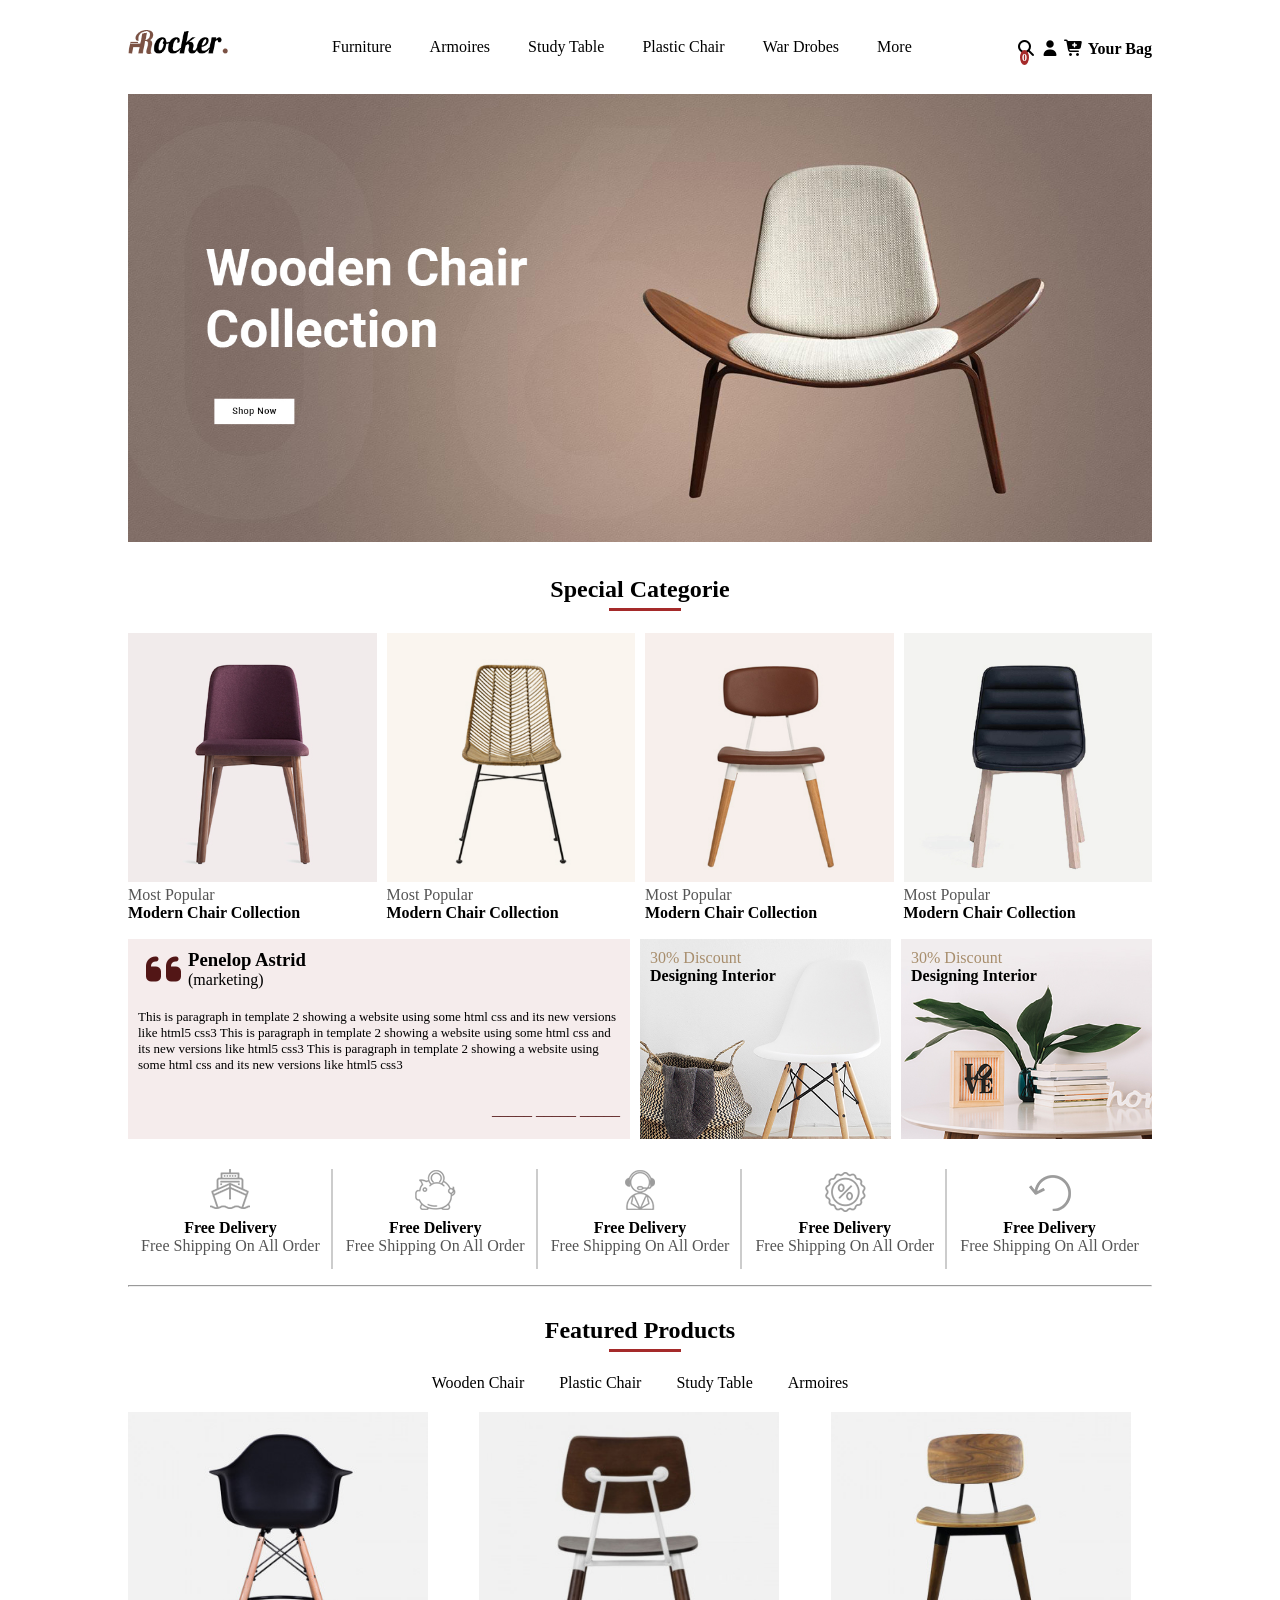
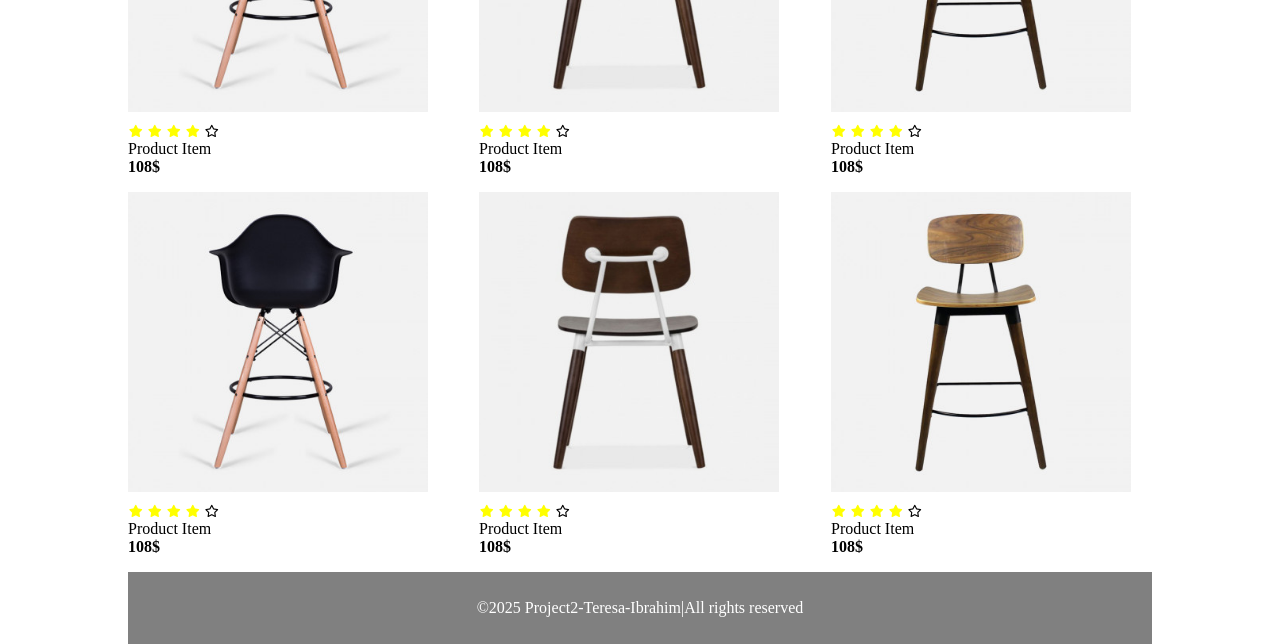
<file: Modern Furniture Store Website-TI/index.html>
<!DOCTYPE html>
<html lang="en">
<head>
    <meta charset="UTF-8">
    <meta name="viewport" content="width=device-width, initial-scale=1.0">
    <link rel="stylesheet" href="Style/style.css">
    <link rel="stylesheet" href="Style/all.css">
    <title>Project 2</title>
</head>
<body>
    <header>
        <nav class="navbar">
          <img src="image/logo.png" alt="logo">
            <ul class="Menu">
              <li><a href="#">Furniture</a>
                 <div class="dropdown">
                      <div>
                         <h4>tables</h4>
                         <p>Study table 1</p>
                         <p>Study table 2</p>
                         <p>Study table 3</p>
                         <p>Study table 4</p>
                       </div>
                       <div>
                         <h4>tables</h4>
                         <p>Study table 1</p>
                         <p>Study table 2</p>
                         <p>Study table 3</p>
                         <p>Study table 4</p>
                      </div>
                      <div>
                         <h4>tables</h4>
                         <p>Study table 1</p>
                         <p>Study table 2</p>
                         <p>Study table 3</p>
                         <p>Study table 4</p>
                       </div>
                 </div>
                </li>
                <li><a href="#">Armoires</a></li>
                <li><a href="#">Study Table</a></li>
                <li><a href="#">Plastic Chair</a></li>
                <li><a href="#">War Drobes</a></li>
                <li><a href="#">More</a></li>
            </ul>
            <div class="nav-icons">
                 <i class="fa-solid fa-magnifying-glass"></i>
                 <i class="fa-solid fa-user"></i>
                 <i class="fa-solid fa-cart-plus"></i> 
                 <span class="counter">0</span>
                 <span>Your Bag</span></a>
            </div>
        </nav>
    </header>
        <section class="hero">
            <img src="image/main-banner-1-1600x700.jpg" alt="cover" id="im">
        </section>
        <section class="special-categorie">
            <h2> Special Categorie </h2>
              <div class="products">
                 <div class="product">
                     <img src="image/category-banner1.jpg" alt="Modern Chair">
                     <p>Most Popular</p>
                     <strong>Modern Chair Collection</strong>
                     <i class="fa-solid fa-angle-right"></i>
                 </div>
                 <div class="product">
                     <img src="image/category-banner2.jpg" alt="Modern Chair">
                     <p>Most Popular</p>
                     <strong>Modern Chair Collection</strong>
                     <i class="fa-solid fa-angle-right"></i>
                 </div>
                 <div class="product">
                     <img src="image/category-banner3.jpg" alt="Modern Chair">
                     <p>Most Popular</p>
                     <strong>Modern Chair Collection</strong>
                     <i class="fa-solid fa-angle-right"></i>
                 </div>
                  <div class="product">
                     <img src="image/category-banner4.jpg" alt="Modern Chair">
                     <p>Most Popular</p>
                     <strong>Modern Chair Collection</strong>
                     <i class="fa-solid fa-angle-right"></i>
                 </div>
            </div>
            <div class="content2">
              <div class="testimonial">
                  <div class="title">
                     <i class="fa-solid fa-quote-left"></i>
                      <div>
                         <h3>Penelop Astrid</h3>
                         <p>(marketing)</p>
                      </div>
                 </div>
                 <p>This is paragraph in template 2 showing a website using some html css and its new versions like html5
                    css3 This is paragraph in template 2 showing a website using some html css and its new versions like
                    html5 css3 This is paragraph in template 2 showing a website using some html css and its new
                    versions like html5 css3
                 </p>
                 <div class="lines">_____ _____ _____</div>
               </div>
               <div class="promo1">
                  <img src="image/cms-banner-1.jpg" alt="">
                  <div>
                     <p>30% Discount</p>
                     <strong>Designing Interior</strong>
                   </div>
               </div>
               <div class="promo2">
                  <img src="image/cms-banner-2.jpg" alt="">
                  <div>
                     <p>30% Discount</p>
                     <strong>Designing Interior</strong>
                  </div>
                 </div>
              </div>
           </div>
       </section>
    <section class="services">
        <div class="icons-container">
            <div class="icon-box">
                 <div class="icon ship"></div>
                <h4>Free Delivery</h4>
                <p>Free Shipping On All Order</p>
            </div>
            <div class="icon-box">
                <div class="icon pig"></div>
                <h4>Free Delivery</h4>
                <p>Free Shipping On All Order</p>
            </div>
            <div class="icon-box">
                <div class="icon support"></div>
                <h4>Free Delivery</h4>
                <p>Free Shipping On All Order</p>
            </div>
            <div class="icon-box">
                <div class="icon discount"></div>
                <h4>Free Delivery</h4>
                <p>Free Shipping On All Order</p>
            </div>
            <div class="icon-box">
                <div class="icon return"></div>
                <h4>Free Delivery</h4>
                <p>Free Shipping On All Order</p>
            </div>
        </div>
      </section>
      <hr>
     <section class="featured-Product">
        <h2>Featured Products</h2>
        <div class="nav">
            <p>Wooden Chair</p>
            <p>Plastic Chair</p>
            <p>Study Table</p>
            <p>Armoires</p>
        </div>
        <div class="cart-container">
            <div class="flip-card">
                <div class="flip-inner">
                    <div class="flip-front">
                        <img src="image/chair1.jpg" alt="Front Image">
                    </div>
                    <div class="flip-back">
                        <img src="image/chair2.jpg" alt="Back Image">
                        <div class="social">
                            <i class="fa-brands fa-facebook-f"></i>
                            <i class="fa-brands fa-twitter"></i>
                            <i class="fa-brands fa-linkedin-in"></i>
                            <i class="fa-brands fa-instagram"></i>
                        </div>
                    </div>
                </div>
                <div class="info">
                    <div class="rate">
                        <i class="fa-solid fa-star"></i>
                        <i class="fa-solid fa-star"></i>
                        <i class="fa-solid fa-star"></i>
                        <i class="fa-solid fa-star"></i>
                        <i class="fa-regular fa-star"></i>
                    </div>
                    <p>Product Item</p>
                    <strong>108$</strong>
                </div>
            </div>
            <div class="flip-card">
                <div class="flip-inner">
                    <div class="flip-front">
                        <img src="image/chair3.jpg" alt="Front Image">
                    </div>
                    <div class="flip-back">
                        <img src="image/chair4.jpg" alt="Back Image">
                        <div class="social">
                            <i class="fa-brands fa-facebook-f"></i>
                            <i class="fa-brands fa-twitter"></i>
                            <i class="fa-brands fa-linkedin-in"></i>
                            <i class="fa-brands fa-instagram"></i>
                        </div>
                    </div>
                </div>
                <div class="info">
                    <div class="rate">
                        <i class="fa-solid fa-star"></i>
                        <i class="fa-solid fa-star"></i>
                        <i class="fa-solid fa-star"></i>
                        <i class="fa-solid fa-star"></i>
                        <i class="fa-regular fa-star"></i>
                    </div>
                    <p>Product Item</p>
                    <strong>108$</strong>
                </div>
            </div>
            <div class="flip-card">
                <div class="flip-inner">
                    <div class="flip-front">
                        <img src="image/chair5.jpg" alt="Front Image">
                    </div>
                    <div class="flip-back">
                        <img src="image/chair6.jpg" alt="Back Image">
                        <div class="social">
                            <i class="fa-brands fa-facebook-f"></i>
                            <i class="fa-brands fa-twitter"></i>
                            <i class="fa-brands fa-linkedin-in"></i>
                            <i class="fa-brands fa-instagram"></i>
                        </div>
                    </div>
                </div>
                <div class="info">
                    <div class="rate">
                        <i class="fa-solid fa-star"></i>
                        <i class="fa-solid fa-star"></i>
                        <i class="fa-solid fa-star"></i>
                        <i class="fa-solid fa-star"></i>
                        <i class="fa-regular fa-star"></i>
                    </div>
                    <p>Product Item</p>
                    <strong>108$</strong>
                </div>
            </div>
        </div>
        <div class="cart-container">
            <div class="flip-card">
                <div class="flip-inner">
                    <div class="flip-front">
                        <img src="image/chair1.jpg" alt="Front Image">
                    </div>
                    <div class="flip-back">
                        <img src="image/chair2.jpg" alt="Back Image">
                        <div class="social">
                            <i class="fa-brands fa-facebook-f"></i>
                            <i class="fa-brands fa-twitter"></i>
                            <i class="fa-brands fa-linkedin-in"></i>
                            <i class="fa-brands fa-instagram"></i>
                        </div>
                    </div>
                </div>
                <div class="info">
                    <div class="rate">
                        <i class="fa-solid fa-star"></i>
                        <i class="fa-solid fa-star"></i>
                        <i class="fa-solid fa-star"></i>
                        <i class="fa-solid fa-star"></i>
                        <i class="fa-regular fa-star"></i>
                    </div>
                    <p>Product Item</p>
                    <strong>108$</strong>
                </div>
            </div>
            <div class="flip-card">
                <div class="flip-inner">
                    <div class="flip-front">
                        <img src="image/chair3.jpg" alt="Front Image">
                    </div>
                    <div class="flip-back">
                        <img src="image/chair4.jpg" alt="Back Image">
                        <div class="social">
                            <i class="fa-brands fa-facebook-f"></i>
                            <i class="fa-brands fa-twitter"></i>
                            <i class="fa-brands fa-linkedin-in"></i>
                            <i class="fa-brands fa-instagram"></i>
                        </div>
                    </div>
                </div>
                <div class="info">
                    <div class="rate">
                        <i class="fa-solid fa-star"></i>
                        <i class="fa-solid fa-star"></i>
                        <i class="fa-solid fa-star"></i>
                        <i class="fa-solid fa-star"></i>
                        <i class="fa-regular fa-star"></i>
                    </div>
                    <p>Product Item</p>
                    <strong>108$</strong>
                </div>
            </div>
            <div class="flip-card">
                <div class="flip-inner">
                    <div class="flip-front">
                        <img src="image/chair5.jpg" alt="Front Image">
                    </div>
                    <div class="flip-back">
                        <img src="image/chair6.jpg" alt="Back Image">
                        <div class="social">
                            <i class="fa-brands fa-facebook-f"></i>
                            <i class="fa-brands fa-twitter"></i>
                            <i class="fa-brands fa-linkedin-in"></i>
                            <i class="fa-brands fa-instagram"></i>
                        </div>
                    </div>
                </div>
                <div class="info">
                    <div class="rate">
                        <i class="fa-solid fa-star"></i>
                        <i class="fa-solid fa-star"></i>
                        <i class="fa-solid fa-star"></i>
                        <i class="fa-solid fa-star"></i>
                        <i class="fa-regular fa-star"></i>
                    </div>
                    <p>Product Item</p>
                    <strong>108$</strong>
                </div>
            </div>
        </div>
      </section>
      <footer>
         <p>&copy;2025 Project2-Teresa-Ibrahim|All rights reserved</p>
      </footer>
  </body>
</html>
</file>
<file: Modern Furniture Store Website-TI/Style/style.css>
*{
    margin: 0 ;
    padding: 0;
    box-sizing: border-box;
 }
body{
  margin: 0 auto;
  width: 80%;
}
.navbar{
    display: flex;
    justify-content: space-between;
    margin: 30px 0;
}
.navbar img{
    width: 100px;
    height: 100%;
}
.Menu{
  display: flex;
  list-style: none;
  gap: 10px;
}
.Menu li{
  position: relative;
}
.Menu a {
  position: relative;
  display: inline-block;
  text-decoration: none;
  color: black;
  border-left: 2px solid transparent;
  border-right: 2px solid transparent;
  padding: 8px 12px;
  transition: border-color 0.3s ease;
}
.Menu a::before,
.Menu a::after {
  content: "";
  position: absolute;
  left: 0;
  width: 0;
  height: 2px;
  background-color: black;
  transition: width 0.4s ease;
}
.Menu a::before {
  top: 0;
}
.Menu a::after {
  bottom: 0;
}
.Menu a:hover {
  border-left-color: black;
  border-right-color: black;
}
.Menu a:hover::before,
.Menu a:hover::after {
  width: 100%;
}
/* --------dropdown  --------*/
.dropdown {
  display: flex;
  position: absolute;
  top: 100%;
  left: 0;
  background: white;
  padding: 15px;
   border: 2px solid black;
   margin-top: 5px ;
   width: 60vh;
   transform: scale(0);
   transform-origin: center;
   opacity: 0;
    transition: opacity 0.5s ease, transform 0.5s ease;
}
.Menu li:first-child:hover .dropdown {
  opacity: 1;
  transform: scale(1);
}
.dropdown div{
  padding-right: 20px;
  line-height:25px ;
  color: #555;
}
.dropdown div h4 {
  text-decoration: underline;
  text-underline-offset: 5px;
  margin-bottom: 8px;
}
.nav-icons{
    font-weight: bold;
    margin-top: 10px;
}
.icons-nav .fa-cart-plus {
  position: relative;
}
.nav-icons .counter{
  position: absolute;
  background-color: brown;
  color: white;
  border-radius: 50%;
  font-size: 10px;
  padding: 2px;
  top: 50px;
  right: 251px;
}
/* ..................... */
.hero img{
  width: 100%;
}
/* ..................... */
.special-categorie h2,
.featured-Product h2{
 text-align: center;
 margin: 30px 0px;
 position: relative;
}
.special-categorie h2::after,
.featured-Product h2::after{
    position: absolute;
    content: "";
    background-color: brown;
    width: 7%;
    height: 3px;
    bottom: -8px;
    right: 46%;
}
.products{
  display: grid;
  grid-template-columns: repeat(4,1fr);
  gap: 10px;
}
.products .product img{
 width: 100%;
}
.products .product p{
  color: #555;
}
.products .product i {
  background: brown;
  color: white;
  padding: 2px 0;
  opacity: 0;
  transition: opacity 0.3s ease;
  float: right;
}
.products .product:hover i {
  opacity: 1;
}
.content2 {
  display: grid;
  grid-template-columns: 2fr 1fr 1fr;
  gap: 10px;
  margin: 15px 0;
}
.content2 .testimonial {
  background-color: rgb(245, 236, 236);
  position: relative;
}
.testimonial > p {
  font-size: 13px;
  padding: 10px;
}
.lines {
  position: absolute;
  content: "";
  bottom: 20px;
  right: 10px;
  color: rgb(82, 22, 22);
}
.content2 .testimonial .title {
  display: flex;
  padding: 10px;
}
.title i {
  font-size: 40px;
  color: rgb(82, 22, 22);
}
.content2 .promo1,
.content2 .promo2 {
  position: relative;
  height: 200px;
  overflow: hidden;
  transition: transform 0.3s ease;
}
.content2 .promo1:hover,
.content2 .promo2:hover {
  transform: scale(1.05);
}
.content2 .promo1 div,
.content2 .promo2 div {
  position: absolute;
  top: 10px;
  left: 10px;
}
.content2 .promo1 img,
.content2 .promo2 img {
  width: 100%;
  height: 100%;
  object-fit: cover;
}
.content2 .promo1 p,
.content2 .promo2 p {
  color: rgb(167, 141, 108);
}
/* ... .....................*/
.icons-container {
  display: flex;
  justify-content: center;
  align-items: center;
  margin: 30px 0;
}
.icon-box {
  flex: 1;
  display: flex;
  flex-direction: column;
  align-items: center;
  text-align: center;
  position: relative;
}
.icon-box:not(:last-child)::after {
  position: absolute;
  content: "";
  background-color: #ccc;
  width: 2px;
  height: 100px;
  top: 0;
  right: 0;
}
.icon-box p{
    color: #555;
}
.icon {
  width: 42px;
  height: 50px;
  background-image: url("../image/service-icon.png");
  background-repeat: no-repeat;
  cursor: pointer;
  transition: background-position 0.2s ease-in-out;
}
.ship {
  background-position: 0 0;
}
.pig {
  background-position: 0 -184px;
}
.support {
  background-position: 0 -369px;
}
.discount {
  background-position: 0 -552px;
}
.return {
  background-position: 0 -736px;
}
.ship:hover {
  background-position: 0 -93px;
}
.pig:hover {
  background-position: 0 -277px;
}
.support:hover {
  background-position: 0 -462px;
}
.discount:hover {
  background-position: 0 -645px;
}
.return:hover {
  background-position: 0 -829px;
}
/* --------features products-------- */
.featured-Product .nav{
  display: flex;
  justify-content: center;
  gap: 35px;
  margin-bottom: 20px;
}
.cart-container {
  display: grid;
  grid-template-columns: repeat(3, 1fr);
  gap: 30px;
  margin-bottom: 80px;
}
.flip-card {
  width: 300px;
  height: 300px;
  perspective: 1000px;
}
.flip-inner {
  position: relative;
  width: 100%;
  height: 100%;
  transform-style: preserve-3d;
  transition: transform 0.2s;
}
.flip-card:hover .flip-inner {
  transform: rotateY(180deg);
}
.flip-front,
.flip-back {
  position: absolute;
  width: 100%;
  height: 100%;
  backface-visibility: hidden;
}
.flip-front img,
.flip-back img {
  width: 100%;
  height: 100%;
  object-fit: cover;
}
.flip-back {
  transform: rotateY(180deg);
  position: relative;
}
.flip-back .social{
  position: absolute;
  content: "";
  top: 45%;
  left: 20%;
}
.social i{
  background-color: brown;
  font-size: 20px;
  padding: 7px;
  color: white;
  width: 40px;
}
.flip-card .info{
  margin-top: 10px;
}
.rate i{
  font-size: 12px;
}
.rate .fa-solid{
  color: yellow;
}
/* ---------footer--------- */
footer{
  height: 8vh;
  background-color: gray;
  color: white;
  align-content: center;
  text-align: center;
}
</file>
